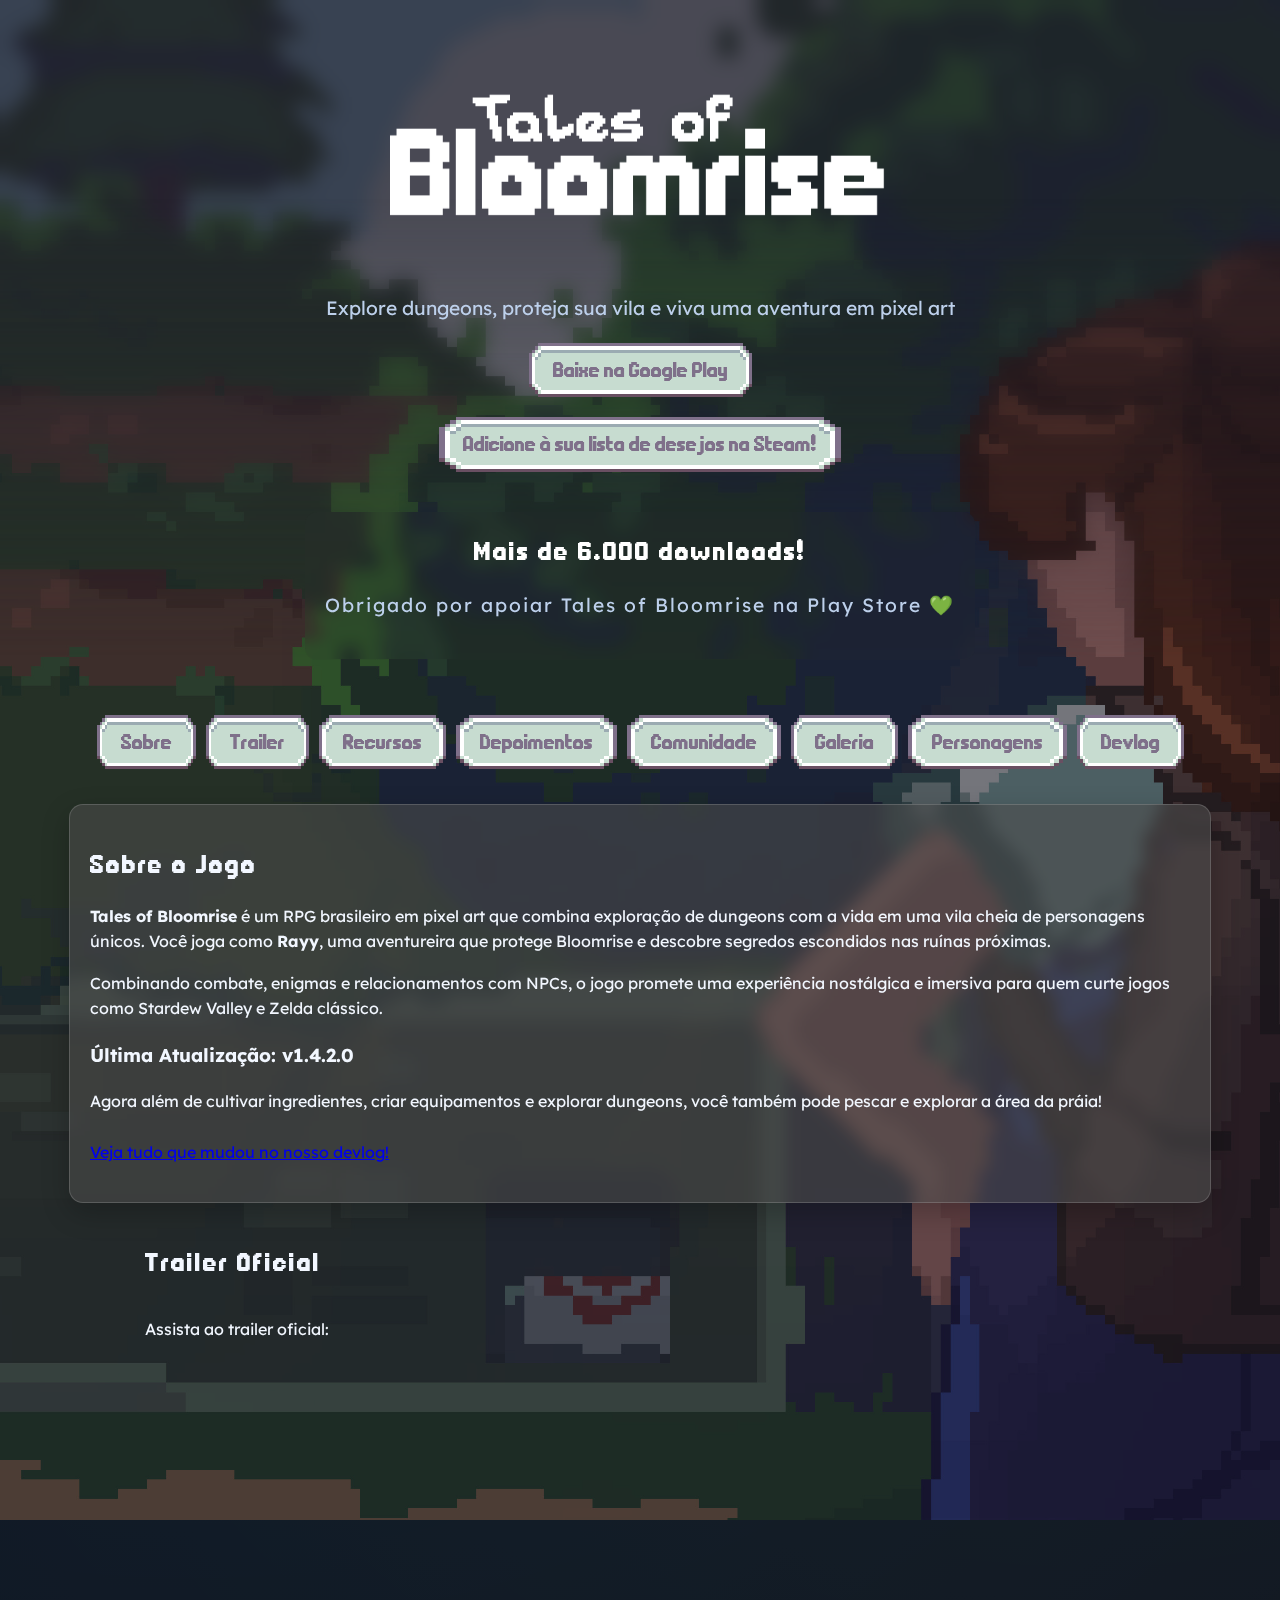
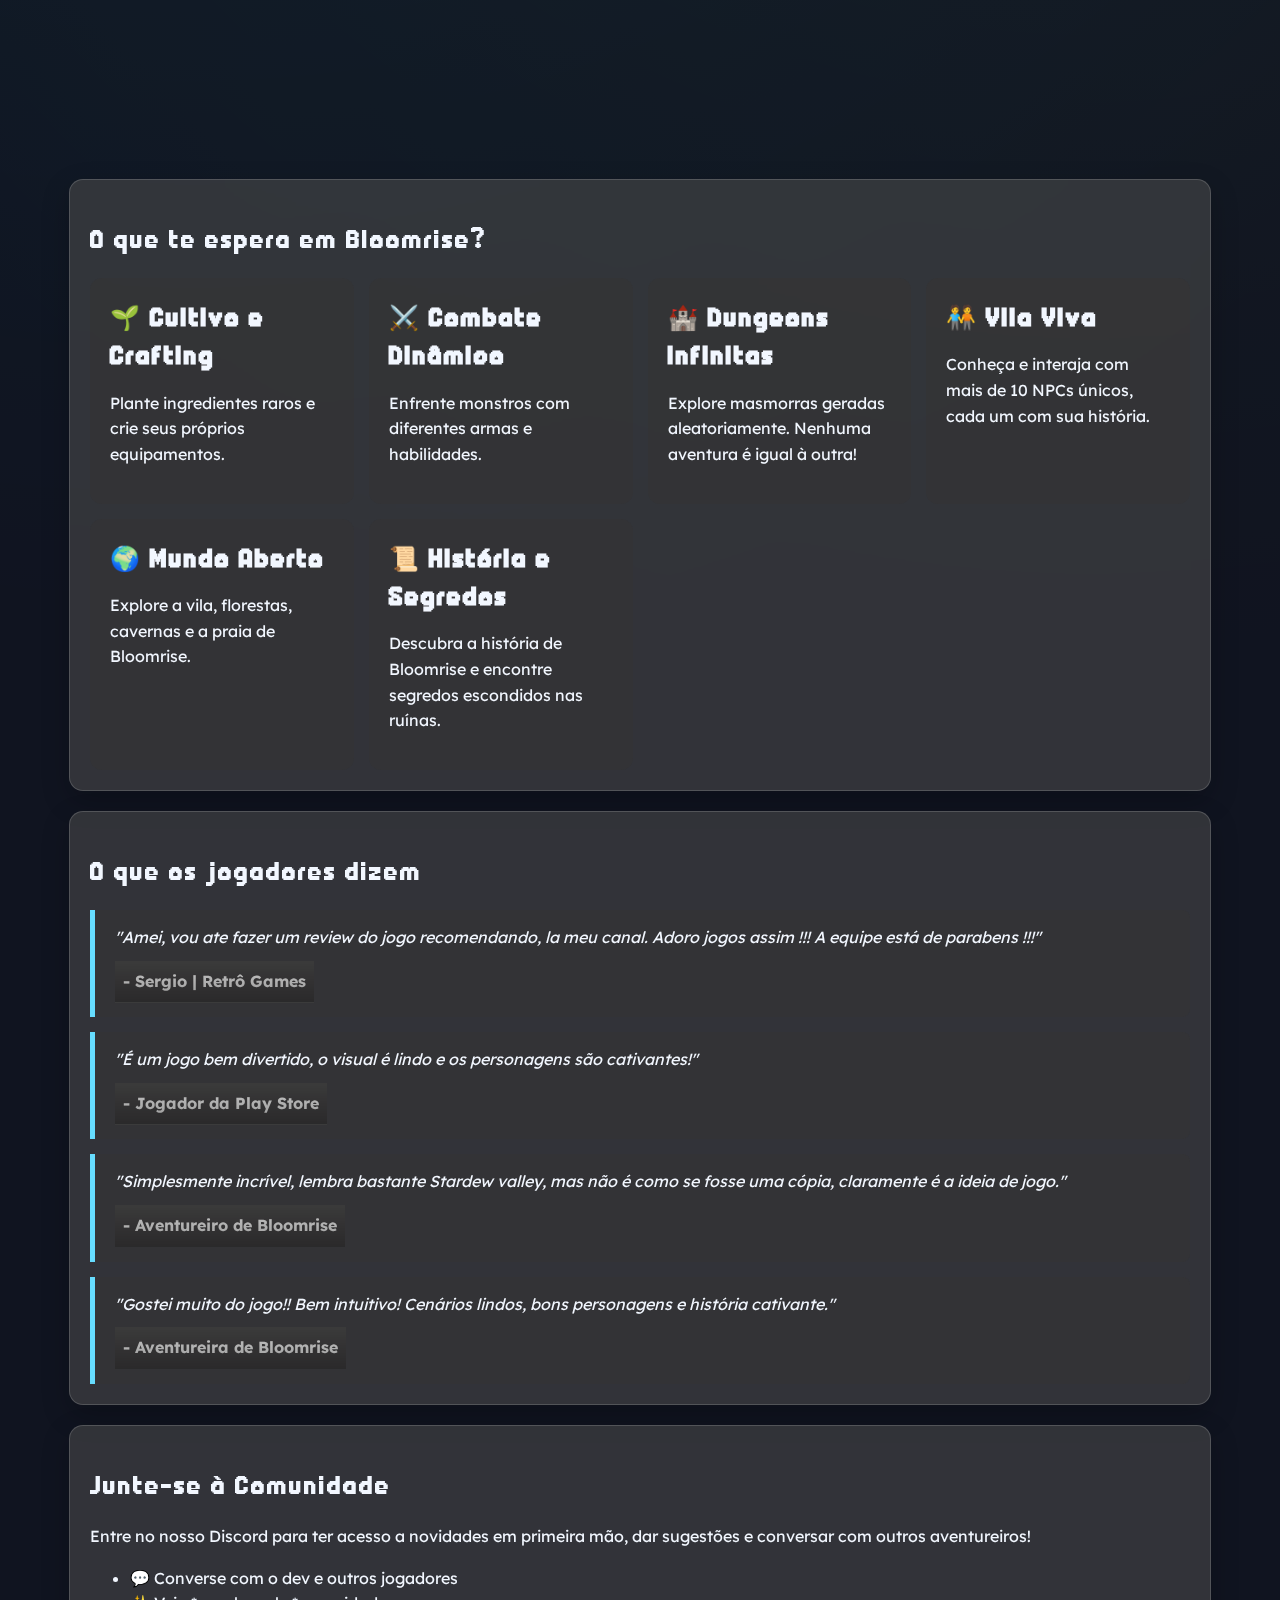
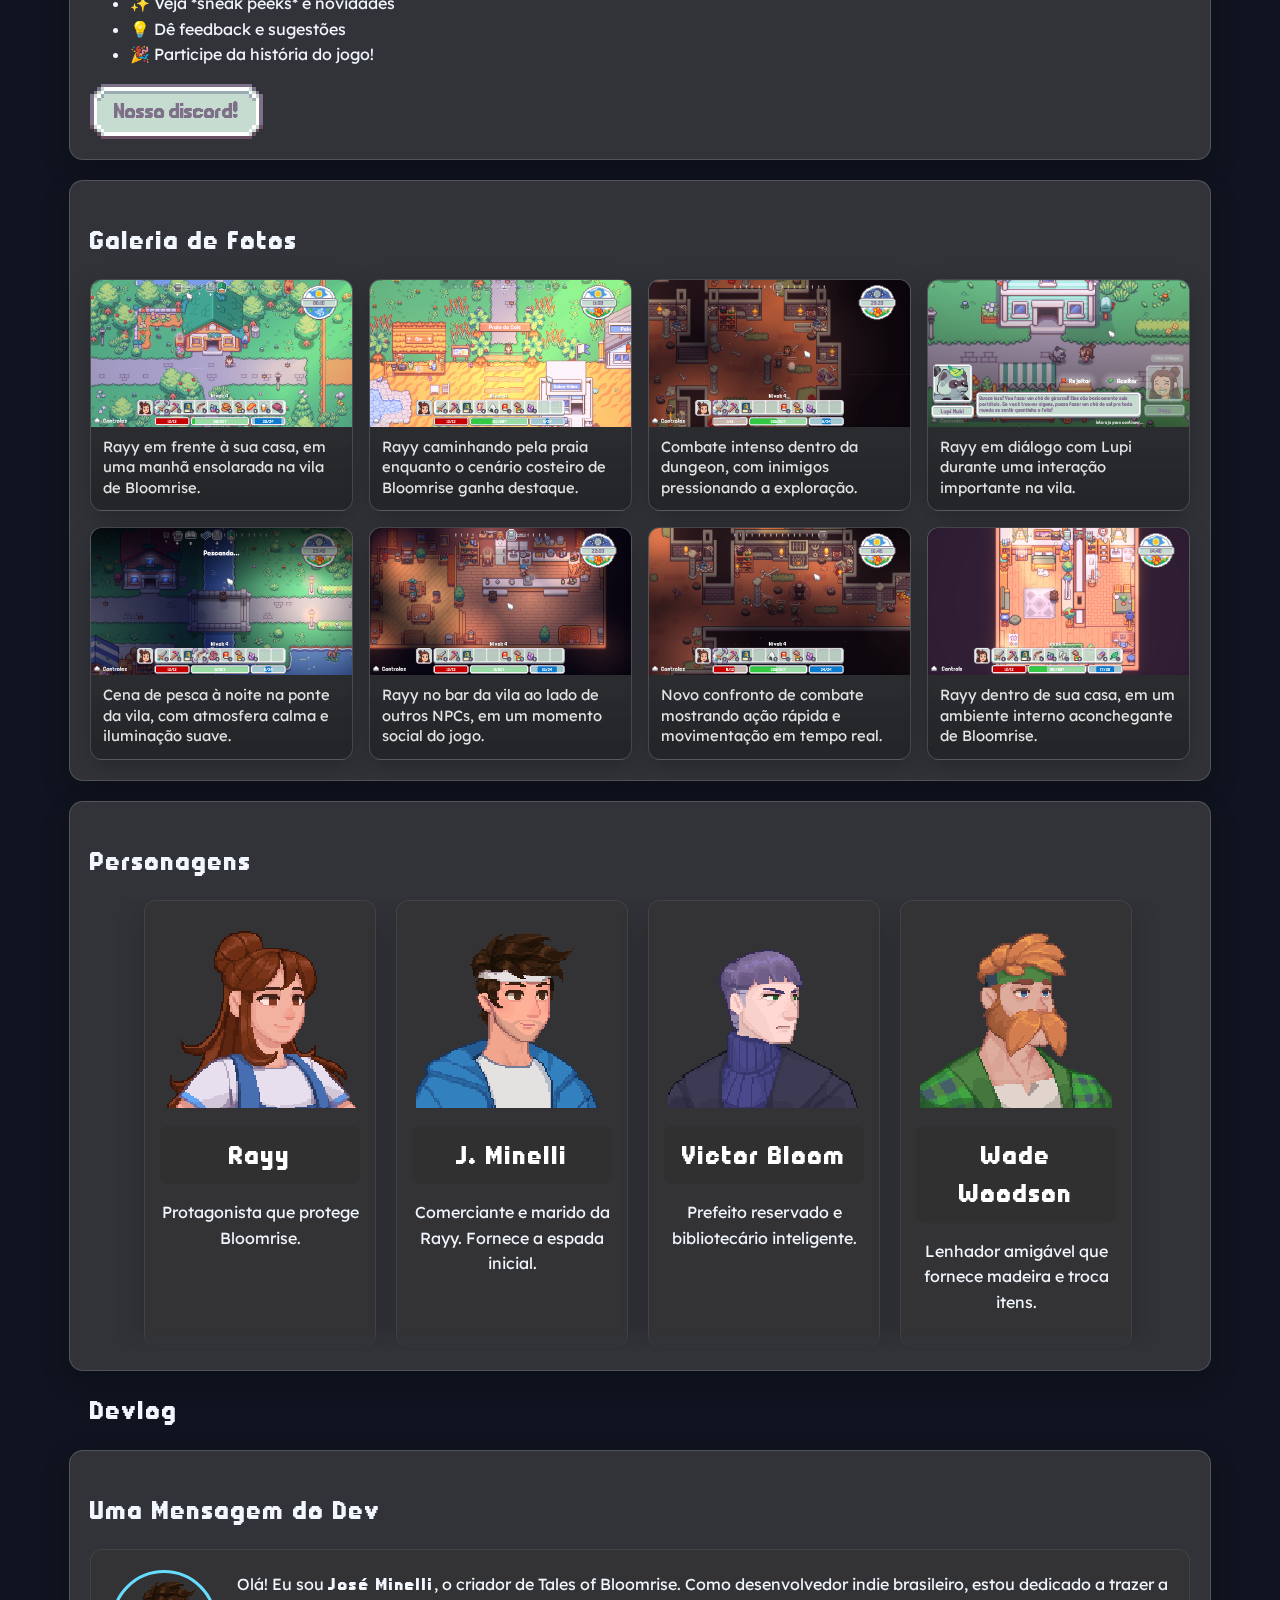
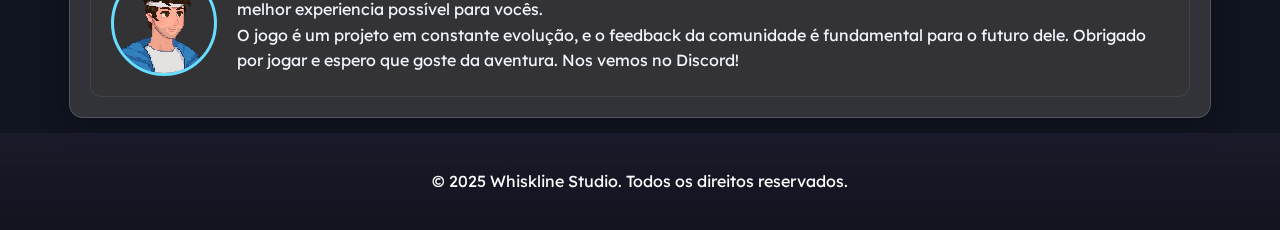
<file: index.html>
<!DOCTYPE html>
<html lang="pt-br">
  <head>
    <meta charset="UTF-8" />
    <meta name="viewport" content="width=device-width, initial-scale=1.0" />
    <title>Tales of Bloomrise</title>

    <link rel="preconnect" href="https://fonts.googleapis.com" />
    <link rel="preconnect" href="https://fonts.gstatic.com" crossorigin />
    <link
      href="https://fonts.googleapis.com/css2?family=Lexend&family=Montserrat:wght@400;700&display=swap"
      rel="stylesheet"
    />

    <link rel="stylesheet" href="style.css" />
    <link rel="shortcut icon" href="/favicon.ico" type="image/x-icon" />
    <meta
      name="description"
      content="Explore dungeons e proteja sua vila em Tales of Bloomrise, um RPG brasileiro em pixel art. Faça o download na Google Play e junte-se à nossa comunidade no Discord!"
    />
    <meta property="og:title" content="Tales of Bloomrise" />
    <meta
      property="og:description"
      content="Explore dungeons e proteja sua vila em Tales of Bloomrise, um RPG brasileiro em pixel art. Jogue agora!"
    />
    <meta
      property="og:image"
      content="https://talesofbloomrise.com//img/socialPreview.jpg"
    />
    <meta property="og:url" content="https://talesofbloomrise.com/" />
    <meta property="og:type" content="website" />
    <meta
      name="keywords"
      content="RPG pixel art, jogo indie, Tales of Bloomrise, jogo brasileiro, dungeon, aventura, Stardew Valley, Zelda"
    />
    <meta name="twitter:card" content="summary_large_image" />
    <link rel="canonical" href="https://talesofbloomrise.com/" />
    <script type="application/ld+json">
      {
        "@context": "https://schema.org",
        "@type": "VideoGame",
        "name": "Tales of Bloomrise",
        "inLanguage": "pt-BR",
        "operatingSystem": "Android",
        "applicationCategory": "GameApplication",
        "genre": "RPG",
        "playMode": "SinglePlayer",
        "gamePlatform": "Android",
        "url": "https://play.google.com/store/apps/details?id=com.minelli.talesofbloomrise",
        "description": "Tales of Bloomrise é um RPG brasileiro em pixel art que combina exploração de dungeons com a vida em uma vila cheia de personagens únicos. Proteja Bloomrise e descubra segredos escondidos nas ruínas próximas.",
        "author": {
          "@type": "Person",
          "name": "José Minelli"
        },
        "publisher": {
          "@type": "Organization",
          "name": "Whiskline Studio"
        },
        "offers": {
          "@type": "Offer",
          "price": "0",
          "priceCurrency": "BRL",
          "url": "https://play.google.com/store/apps/details?id=com.minelli.talesofbloomrise"
        },
        "aggregateRating": {
          "@type": "AggregateRating",
          "ratingValue": "4.4",
          "ratingCount": "38"
        },
        "interactionStatistic": {
          "@type": "InteractionCounter",
          "interactionType": { "@type": "DownloadAction" },
          "userInteractionCount": 3000
        },
        "softwareVersion": "1.4.0.0",
        "datePublished": "2025-07-23",
        "dateModified": "2025-10-21",
        "image": "https://talesofbloomrise.com/img/socialPreview.jpg",
        "screenshot": [
          "https://github.com/joseminelli/SiteBloomrise/blob/main/img/galeria/screenshot1.jpg?raw=true",
          "https://github.com/joseminelli/SiteBloomrise/blob/main/img/galeria/screenshot2.jpg?raw=true",
          "https://github.com/joseminelli/SiteBloomrise/blob/main/img/galeria/screenshot3.jpg?raw=true",
          "https://github.com/joseminelli/SiteBloomrise/blob/main/img/galeria/screenshot4.jpg?raw=true"
        ],
        "sameAs": [
          "https://play.google.com/store/apps/details?id=com.minelli.talesofbloomrise",
          "https://www.youtube.com/watch?v=ScTLjYgbVE0",
          "https://discord.gg/4QSxuG7RK7"
        ],
        "keywords": "RPG, pixel art, aventura, dungeon, vila, exploração, jogo indie, jogo brasileiro",
        "gameTip": "Explore dungeons, interaja com NPCs e gerencie recursos para progredir no jogo.",
        "hasPart": [
          {
            "@type": "CreativeWork",
            "name": "Devlog",
            "url": "https://talesofbloomrise.com/#devlog",
            "description": "Atualizações cronológicas sobre jogabilidade, recursos e melhorias."
          },
          {
            "@type": "CreativeWork",
            "name": "Galeria",
            "url": "https://talesofbloomrise.com/#galeria",
            "description": "Capturas de tela mostrando gráficos e ambientes do jogo."
          },
          {
            "@type": "CreativeWork",
            "name": "Personagens",
            "url": "https://talesofbloomrise.com/#personagens",
            "description": "Descrição dos personagens principais, NPCs e suas funções."
          }
        ]
      }
    </script>
    <script type="application/ld+json">
      {
        "@context": "https://schema.org",
        "@type": "VideoObject",
        "name": "Trailer Oficial - Tales of Bloomrise",
        "description": "Trailer oficial mostrando gameplay, exploração de dungeons e gráficos do jogo Tales of Bloomrise.",
        "thumbnailUrl": "https://img.youtube.com/vi/ScTLjYgbVE0/hqdefault.jpg",
        "uploadDate": "2025-07-23T00:00:00-03:00",
        "contentUrl": "https://www.youtube.com/watch?v=ScTLjYgbVE0"
      }
    </script>
  </head>
  <body>
    <div class="parallax-bg"></div>

    <div class="content">
      <header itemscope itemtype="https://schema.org/VideoGame">
        <div class="blur-layer"></div>
        <img
          src="img/bloomriseSimples.png"
          alt="Tales of Bloomrise Logo"
          class="logo"
          itemprop="image"
        />
        <p>
          Explore dungeons, proteja sua vila e viva uma aventura em pixel art
        </p>
        <div
          itemprop="offers"
          itemscope
          itemtype="https://schema.org/Offer"
          class="centered-button collum"
        >
          <a
            href="https://play.google.com/store/apps/details?id=com.minelli.talesofbloomrise"
            target="_blank"
            class="hud-button-big"
            itemprop="url"
            rel="noopener noreferrer"
            title="Baixe Tales of Bloomrise na Google Play"
          >
            <span> Baixe na Google Play</span>
          </a>
           <a
            href="https://store.steampowered.com/app/4383630/Tales_of_Bloomrise/"
            target="_blank"
            class="hud-button-big"
            itemprop="url"
            rel="noopener noreferrer"
            title="Adicione Tales of Bloomrise à sua lista de desejos na Steam"
          >
            <span> Adicione à sua lista de desejos na Steam!</span>
          </a>
          <meta itemprop="price" content="0" />
          <meta itemprop="priceCurrency" content="BRL" />
          <div class="metric bigApple">
            <span itemprop="interactionCount" content="3000"
              >Mais de 6.000 downloads!</span
            >
            <p>Obrigado por apoiar Tales of Bloomrise na Play Store 💚</p>
          </div>
        </div>
      </header>
      <div id="nav-bur-mobile" class="nav-blur-layer"></div>
      <button
        id="menu-toggle"
        class="menu-button"
        aria-expanded="false"
        aria-label="Abrir menu"
      >
        <img src="img/hud/btn_menu.png" id="menu-toggle-img" alt="" />
      </button>
      <nav class="side-nav">
        <a href="#sobre">Sobre</a>
        <a href="#trailer">Trailer</a>
        <a href="#recursos">Recursos</a>
        <a href="#depoimentos">Depoimentos</a>
        <a href="#comunidade">Comunidade</a>
        <a href="#galeria">Galeria</a>
        <a href="#personagens">Personagens</a>
        <a href="#devlog">Devlog</a>
      </nav>
      <div id="overlay"></div>

      <nav id="main-nav">
        <div id="nav-bur" class="nav-blur-layer"></div>
        <a class="hud-button-small" href="#sobre">Sobre</a>
        <a class="hud-button-small" href="#trailer">Trailer</a>
        <a class="hud-button-small" href="#recursos">Recursos</a>
        <a class="hud-button-small" href="#depoimentos">Depoimentos</a>
        <a class="hud-button-small" href="#comunidade">Comunidade</a>
        <a class="hud-button-small" href="#galeria">Galeria</a>
        <a class="hud-button-small" href="#personagens">Personagens</a>
        <a class="hud-button-small" href="#devlog">Devlog</a>
      </nav>

      <section
        itemprop="hasPart"
        itemscope
        itemtype="https://schema.org/CreativeWork"
        id="sobre"
        class="section"
      >
        <h2 itemprop="name">Sobre o Jogo</h2>
        <p itemprop="description">
          <strong>Tales of Bloomrise</strong> é um RPG brasileiro em pixel art
          que combina exploração de dungeons com a vida em uma vila cheia de
          personagens únicos. Você joga como <strong>Rayy</strong>, uma
          aventureira que protege Bloomrise e descobre segredos escondidos nas
          ruínas próximas.
        </p>
        <p>
          Combinando combate, enigmas e relacionamentos com NPCs, o jogo promete
          uma experiência nostálgica e imersiva para quem curte jogos como
          Stardew Valley e Zelda clássico.
        </p>

        <div class="devlog-teaser">
          <h3>Última Atualização: v1.4.2.0</h3>
          <p>
            Agora além de cultivar ingredientes, criar equipamentos e explorar
            dungeons, você também pode pescar e explorar a área da práia! 
            <br>
            <br>
            <a href="#devlog">Veja tudo que mudou no nosso devlog!</a>
          </p>
        </div>
      </section>

      <section id="trailer" class="section trailer">
        <div>
          <h2>Trailer Oficial</h2>
          <p>Assista ao trailer oficial:</p>
        </div>
        <iframe
          width="1000"
          height="695"
          src="https://www.youtube.com/embed/ScTLjYgbVE0"
          title="Tales Of Bloomrise Trailer"
          frameborder="0"
          allow="accelerometer; autoplay; clipboard-write; encrypted-media; gyroscope; picture-in-picture; web-share"
          referrerpolicy="strict-origin-when-cross-origin"
          allowfullscreen
        ></iframe>
      </section>

      <section id="recursos" class="section">
        <h2>O que te espera em Bloomrise?</h2>
        <div class="features-grid">
          <div class="feature-item">
            <h3>🌱 Cultivo e Crafting</h3>
            <p>Plante ingredientes raros e crie seus próprios equipamentos.</p>
          </div>
          <div class="feature-item">
            <h3>⚔️ Combate Dinâmico</h3>
            <p>Enfrente monstros com diferentes armas e habilidades.</p>
          </div>
          <div class="feature-item">
            <h3>🏰 Dungeons Infinitas</h3>
            <p>
              Explore masmorras geradas aleatoriamente. Nenhuma aventura é igual
              à outra!
            </p>
          </div>
          <div class="feature-item">
            <h3>🧑‍🤝‍🧑 Vila Viva</h3>
            <p>
              Conheça e interaja com mais de 10 NPCs únicos, cada um com sua
              história.
            </p>
          </div>
          <div class="feature-item">
            <h3> 🌍 Mundo Aberto</h3>
            <p>
              Explore a vila, florestas, cavernas e a praia de
              Bloomrise.
            </p>
          </div>
          <div class="feature-item">
            <h3>📜 História e Segredos</h3>
            <p>
              Descubra a história de Bloomrise e encontre segredos escondidos
              nas ruínas.
            </p>
          </div>
        </div>
      </section>

      <section id="depoimentos" class="section">
        <h2>O que os jogadores dizem</h2>
        <div class="testimonials-container">
          <blockquote>
            <p>
              "Amei, vou ate fazer um review do jogo recomendando, la meu canal. Adoro jogos assim !!! A equipe está de parabens !!!"
            </p>
            <footer>- Sergio | Retrô Games</footer>
          </blockquote>
          <blockquote>
            <p>
              "É um jogo bem divertido, o visual é lindo e os personagens são cativantes!"
            </p>
            <footer>- Jogador da Play Store</footer>
          </blockquote>
          <blockquote>
            <p>
              "Simplesmente incrível, lembra bastante Stardew valley, mas não é como se fosse uma cópia, claramente é a ideia de jogo."
            </p>
            <footer>- Aventureiro de Bloomrise</footer>
          </blockquote>
          <blockquote>
            <p>
              "Gostei muito do jogo!! Bem intuitivo! Cenários lindos, bons personagens e história cativante."
            </p>
            <footer>- Aventureira de Bloomrise</footer>
          </blockquote>
        </div>
      </section>

      <section id="comunidade" class="section">
        <h2>Junte-se à Comunidade</h2>
        <p>
          Entre no nosso Discord para ter acesso a novidades em primeira mão,
          dar sugestões e conversar com outros aventureiros!
        </p>
        <ul>
          <li>💬 Converse com o dev e outros jogadores</li>
          <li>✨ Veja *sneak peeks* e novidades</li>
          <li>💡 Dê feedback e sugestões</li>
          <li>🎉 Participe da história do jogo!</li>
        </ul>
        <a
          href="https://discord.gg/4QSxuG7RK7"
          target="_blank"
          class="hud-button-mid"
          rel="noopener noreferrer"
          title="Entre no Discord oficial de Tales of Bloomrise"
        >
          <span>Nosso discord!</span>
        </a>
      </section>

      <section id="galeria" class="section">
        <h2>Galeria de Fotos</h2>
        <div class="gallery">
          </div>
      </section>

      <section
        id="personagens"
        class="section"
        itemprop="hasPart"
        itemscope
        itemtype="https://schema.org/CreativeWork"
      >
        <h2>Personagens</h2>
        <div class="characters" aria-live="polite">
          </div>
      </section>

      <section id="devlog" class="section">
        <h2>Devlog</h2>
        <div id="devlog-container"></div>
      </section>

      <section id="sobre-dev" class="section">
        <h2>Uma Mensagem do Dev</h2>
        <div class="dev-profile">
          <img src="img/personagens/minelli.png" alt="Avatar do desenvolvedor" />
          <div>
            <p>
              Olá! Eu sou <strong class="bigApple">José Minelli</strong>, o criador de Tales of
              Bloomrise. Como desenvolvedor indie brasileiro, estou dedicado a trazer a melhor experiencia possível para vocês.

            </p>
            <p>
              O jogo é um projeto em constante evolução, e o feedback da
              comunidade é fundamental para o futuro dele. Obrigado por jogar e
              espero que goste da aventura. Nos vemos no Discord!
            </p>
          </div>
        </div>
      </section>

      <footer>
        <p>© 2025 Whiskline Studio. Todos os direitos reservados.</p>
      </footer>
    </div>
    <script
      data-name="BMC-Widget"
      data-cfasync="false"
      src="https://cdnjs.buymeacoffee.com/1.0.0/widget.prod.min.js"
      data-id="minelli"
      data-description="Support me on Buy me a coffee!"
      data-message=""
      data-color="#BD5FFF"
      data-position="Right"
      data-x_margin="18"
      data-y_margin="18"
    ></script>
    <div
      id="image-modal"
      class="image-modal"
      tabindex="0"
      aria-hidden="true"
      role="dialog"
      aria-label="Preview da imagem da galeria"
    >
      <button
        id="modal-close"
        class="modal-close"
        role="button"
        aria-label="Fechar modal"
      >
        <img src="img/hud/btn_close.png" alt="Anterior" class="arrow-icon" />
      </button>

      <button id="modal-prev" class="modal-nav" aria-label="Imagem anterior">
        <img
          src="img/hud/btn_arrow_left.png"
          alt="Anterior"
          class="arrow-icon"
        />
      </button>

      <img class="modal-content" id="modal-img" alt="Preview da imagem" />

      <button id="modal-next" class="modal-nav" aria-label="Próxima imagem">
        <img
          src="img/hud/btn_arrow_right.png"
          alt="Próxima"
          class="arrow-icon"
        />
      </button>
    </div>
  </body>
  <script src="script.js"></script>
</html>
</file>
<file: style.css>
/* ==================== Fonts & Base ==================== */
@font-face {
    font-family: "Big Apple";
    src: url("./Big Apple 3PM.ttf") format("truetype");
    font-weight: normal;
    font-style: normal;
}

:root {
    --bg-overlay: rgba(15, 18, 28, 0.58);
    --surface: rgba(77, 76, 76, 0.56);
    --surface-strong: rgba(53, 52, 52, 0.62);
    --surface-soft: rgba(255, 255, 255, 0.04);
    --line: rgba(255, 255, 255, 0.16);
    --line-strong: rgba(109, 223, 255, 0.6);
    --text: #f2f7ff;
    --text-muted: #bdd0eb;
    --brand: #6df;
    --brand-strong: #00cfff;
    --radius: 14px;
    --shadow-soft: 0 10px 28px rgba(0, 0, 0, 0.22);
    --shadow-focus: 0 0 0 3px rgba(0, 207, 255, 0.3);
}

html {
    scroll-behavior: smooth;
}

body {
    margin: 0;
    font-family: "Lexend", "Montserrat", sans-serif;
    color: var(--text);
    line-height: 1.6;
    position: relative;
    overflow-x: hidden;
    background:
        radial-gradient(circle at 15% 10%, rgba(0, 207, 255, 0.16), transparent 38%),
        radial-gradient(circle at 85% 15%, rgba(184, 255, 116, 0.1), transparent 36%),
        #111827;
}

body.no-scroll {
    overflow: hidden;
}

.language-gate {
    position: fixed;
    inset: 0;
    z-index: 12000;
    display: none;
    align-items: center;
    justify-content: center;
    background: rgba(5, 10, 20, 0.84);
    backdrop-filter: blur(8px);
}

.language-gate.show {
    display: flex;
}

.language-gate-panel {
    width: min(92vw, 520px);
    background: rgba(22, 28, 44, 0.94);
    border: 1px solid var(--line-strong);
    border-radius: 16px;
    box-shadow: 0 22px 48px rgba(0, 0, 0, 0.45);
    padding: 24px;
    text-align: center;
}

.language-gate-panel h2 {
    margin: 0 0 10px;
}

.language-gate-panel p {
    margin: 0 0 20px;
    color: var(--text-muted);
}

.language-gate-actions {
    display: grid;
    grid-template-columns: repeat(2, minmax(120px, 1fr));
    gap: 12px;
}

.lang-option {
    border: 1px solid var(--line);
    border-radius: 10px;
    padding: 10px 12px;
    background: rgba(255, 255, 255, 0.06);
    color: #fff;
    font-family: "Lexend", "Montserrat", sans-serif;
    font-weight: 700;
    cursor: pointer;
    transition: transform 0.2s ease, border-color 0.2s ease, background 0.2s ease;
}

.lang-option:hover,
.lang-option:focus-visible {
    transform: translateY(-1px);
    border-color: var(--line-strong);
    background: rgba(109, 223, 255, 0.14);
    outline: none;
}

.skip-link {
    position: fixed;
    left: 12px;
    top: -100px;
    z-index: 12000;
    background: #0e1726;
    color: #fff;
    padding: 10px 14px;
    border-radius: 8px;
    border: 1px solid var(--line-strong);
    text-decoration: none;
    transition: top 0.2s ease;
}

.skip-link:focus-visible {
    top: 12px;
}

#button-download-group{
    margin-top: 20px;
    display: flex;
    gap: 20px;
}

/* ==================== Trailer ==================== */

#trailer {
    width: 100%;
    flex-direction: column;
    display: flex;
    justify-content: center;
    align-items: center;
}

#trailer div {
    width: 90%;
    text-align: left;
    display: flex;
    flex-direction: column;
    align-items: flex-start;
    justify-content: center;
    align-content: center;
}

.trailer iframe {
    width: 85%;
    height: 400px;
    border: none;
    border-radius: 12px;
}

/* ==================== Parallax ==================== */
.parallax-bg {
    position: fixed;
    top: 0;
    left: 0;
    width: 100%;
    height: 200%;
    background: url("img/bg2.jpg") center top no-repeat;
    background-size: cover;
    pointer-events: none;
}
/* ==================== Header ==================== */
header {
    position: relative;
    padding: 100px 20px 120px;
    text-align: center;
    margin-bottom: 40px;
    overflow: hidden;
}

.blur-layer {
    position: absolute;
    inset: 0;
    background: rgba(29, 29, 45, 0.5);
    backdrop-filter: blur(10px);
    -webkit-backdrop-filter: blur(10px);
    mask-image: linear-gradient(to bottom, black 30%, transparent 100%);
    -webkit-mask-image: linear-gradient(to bottom, black 30%, transparent 100%);
    z-index: 0;
}

header>*:not(.blur-layer) {
    position: relative;
    z-index: 1;
}

/* ==================== Rodapé ==================== */
.footer-language {
    margin-top: 0;
    display: flex;
    align-items: center;
    justify-content: center;
    gap: 8px;
    flex-wrap: wrap;
}

.footer-language-label {
    font-size: 0.8rem;
    text-transform: uppercase;
    letter-spacing: 0.08em;
    color: var(--text-muted);
}

.language-dropdown {
    position: relative;
}

.language-dropdown-button {
    display: inline-flex;
    align-items: center;
    gap: 12px;
    border: 1px solid var(--line);
    background: rgba(13, 19, 31, 0.72);
    color: var(--text);
    border-radius: 999px;
    padding: 8px 14px 8px 16px;
    font-size: 0.92rem;
    line-height: 1.2;
    font-family: "Lexend", "Montserrat", sans-serif;
    cursor: pointer;
    transition: border-color 0.2s ease, background-color 0.2s ease, transform 0.2s ease, box-shadow 0.2s ease;
}

.language-dropdown-button:hover {
    border-color: var(--line-strong);
    background-color: rgba(109, 223, 255, 0.15);
    transform: translateY(-1px);
}

.language-dropdown-button:focus-visible {
    outline: none;
    box-shadow: var(--shadow-focus);
}

.language-dropdown-arrow {
    width: 8px;
    height: 8px;
    border-right: 2px solid currentColor;
    border-bottom: 2px solid currentColor;
    transform: translateY(-2px) rotate(45deg);
    transition: transform 0.2s ease;
}

.language-dropdown.open .language-dropdown-arrow {
    transform: translateY(2px) rotate(225deg);
}

.language-dropdown-menu {
    position: absolute;
    right: 0;
    bottom: calc(100% + 10px);
    min-width: 220px;
    padding: 8px;
    border-radius: 16px;
    border: 1px solid var(--line-strong);
    background: rgba(9, 16, 28, 0.96);
    box-shadow: 0 16px 40px rgba(0, 0, 0, 0.35);
    backdrop-filter: blur(10px);
    display: grid;
    gap: 8px;
    z-index: 1000;
}

.language-dropdown-option {
    width: 100%;
    border: 1px solid transparent;
    border-radius: 12px;
    background: rgba(255, 255, 255, 0.05);
    color: var(--text);
    text-align: left;
    padding: 10px 12px;
    font-family: "Lexend", "Montserrat", sans-serif;
    cursor: pointer;
    transition: transform 0.18s ease, background-color 0.18s ease, border-color 0.18s ease;
}

.language-dropdown-option:hover,
.language-dropdown-option:focus-visible {
    outline: none;
    transform: translateY(-1px);
    border-color: var(--line-strong);
    background: rgba(109, 223, 255, 0.16);
}

.language-dropdown-option.active {
    background: linear-gradient(180deg, rgba(109, 223, 255, 0.22), rgba(109, 223, 255, 0.1));
    border-color: rgba(109, 223, 255, 0.5);
}

.language-dropdown[hidden],
.language-dropdown-menu[hidden] {
    display: none !important;
}

.logo {
    display: block;
    margin: 0 auto;
    width: 500px;
    max-width: 90%;
    height: auto;
    padding: 2em 0;
}

header h1 {
    font-family: "Big Apple", sans-serif;
    font-size: 3em;
    margin: 0;
}

header p {
    font-size: 1.2em;
    color: var(--text-muted);
}

.hero-highlights {
    margin: 16px auto 0;
    padding: 0;
    list-style: none;
    display: flex;
    gap: 12px;
    justify-content: center;
    flex-wrap: wrap;
    max-width: 820px;
}

.hero-highlights li {
    background: var(--surface-soft);
    border: 1px solid var(--line);
    border-radius: 999px;
    padding: 6px 12px;
    font-size: 0.92rem;
    color: rgba(255, 255, 255, 0.94);
}

/* ==================== Navegação (Desktop) ==================== */
nav {
    position: sticky;
    top: 0;
    display: flex;
    justify-content: center;
    z-index: 10;
    padding: 15px 0;
    background: transparent;
    transition: background 0.3s ease;
}

.nav-blur-layer {
    position: absolute;
    inset: 0;
    background: rgba(29, 29, 45, 0.5);
    backdrop-filter: blur(10px);
    opacity: 0;
    -webkit-backdrop-filter: blur(10px);
    mask-image: linear-gradient(to bottom, black 20%, transparent 100%);
    -webkit-mask-image: linear-gradient(to bottom, black 20%, transparent 100%);
    z-index: 0;
    transition: all 0.2s ease;
}

.nav-blur-layer.fixed-nav {
    opacity: 1;
}

nav a {
    margin: 0 5px;
    text-decoration: none;
    font-size: 1.1em;
    padding: 8px 12px;
    border-radius: 6px;
    transition: background-color 0.3s, color 0.3s;
    z-index: 2;
}

nav a:hover,
nav a:focus {
    outline: none;
}

#main-nav a.active,
.side-nav a.active {
    color: #dff9ff;
    transform: translateY(-1px);
    filter: drop-shadow(0 0 10px rgba(109, 223, 255, 0.4));
}

/* ==================== Botão e Menu Mobile ==================== */
#nav-bur-mobile,
.menu-button,
.side-nav,
#overlay {
    display: none;
}

@media (max-width: 550px) {
    .character-card {
        width: 300px !important;
    }
}

@media (max-width: 768px) {
    .trailer iframe {
        width: 100%;
        height: 200px;
        border: none;
        border-radius: 12px;
    }

    #trailer {
        width: 90%;
    }

    .modal-nav {
        top: 75% !important;
        transform: translateY(-75%) !important;
    }

    p {
        font-size: 1.2em;
    }

    #sobre {
        margin-inline: 20px;
    }

    #nav-bur-mobile {
        display: block;
        position: fixed;
        top: 0;
        opacity: 1 !important;
        left: 0;
        width: 100%;
        height: 15%;
        background: rgba(29, 29, 45, 0.5);
        backdrop-filter: blur(10px);
        z-index: 100;
    }

    .menu-button {
        display: block;
        position: fixed;
        top: 20px;
        left: 20px;
        z-index: 100;
        background-color: transparent;
        border: none;
        user-select: none;
        border-radius: 6px;
        cursor: pointer;
    }

    #menu-toggle-img {
        transition: transform 0.2s ease, opacity 0.2s ease;
        transform: scale(1);
        opacity: 1;
        transform-origin: center;
    }

    .shrinking {
        transform: scale(0) !important;
        opacity: 0 !important;
    }

    .growing {
        transform: scale(1) !important;
        opacity: 1 !important;
    }

    .side-nav {
        display: flex;
        flex-direction: column;
        position: fixed;
        top: 0;
        left: 0;
        width: 260px;
        height: 100%;
        background: linear-gradient(135deg,
                rgba(131, 131, 131, 0.642) 00%,
                transparent 90%);
        backdrop-filter: blur(10px);
        padding-left: 20px;
        gap: 15px;
        z-index: 90;
        box-shadow: 2px 0 10px rgba(0, 0, 0, 0);
        transform: translateX(-100%);
        opacity: 0;
        transition: transform 0.4s cubic-bezier(0.32, 1, 0.36, 1.2),
            opacity 0.3s ease, box-shadow 0.4s ease;
    }

    .side-nav.open {
        transform: translateX(-7%);
        opacity: 1;
        box-shadow: 4px 0 12px rgba(0, 0, 0, 0.3);
    }

    .side-nav a {
        margin-left: 20px;
        background-color: rgba(131, 131, 131, 0.23);
        padding: 10px 15px;
        margin-right: 20px;
        text-align: center;
        width: 70%;
        color: rgb(255, 255, 255);
        font-family: "Big Apple", sans-serif !important;
        letter-spacing: 2px;
        font-weight: normal !important;
        text-decoration: none;
        transform: scale(1);
        font-size: 1.3em;
        transition: all 0.2s;
    }

    .side-nav a:hover {
        outline: none;
        background-color: rgba(131, 131, 131, 0.63);
        transform: scale(1.05);
    }

    .side-nav a:hover {
        color: #fff;
    }

    #overlay {
        display: block;
        position: fixed;
        inset: 0;
        background: rgba(0, 0, 0, 0.5);
        z-index: 80;
        opacity: 0;
        pointer-events: none;
        transition: opacity 0.3s ease;
    }

    #overlay.active {
        opacity: 1;
        pointer-events: auto;
    }

    nav {
        display: none;
    }
}

.hud-button-small,
.hud-button-mid,
.hud-button-big {
    transition: transform 0.2s ease, filter 0.2s ease, color 0.2s ease;
}

/* Efeito de hover para os botões de pixel art */
.hud-button-small:hover,
.hud-button-mid:hover,
.hud-button-big:hover {
    transform: translateY(-2px);
    filter: brightness(0.9);
}

/* Efeito de hover para os links da navegação principal (desktop) */
#main-nav a {
    transition: transform 0.2s ease, color 0.2s ease;
}

#main-nav a:hover,
#main-nav a:focus {
    transform: translateY(-2px);
    outline: none;
}

/* ==================== Conteúdo Principal ==================== */
.content {
    position: relative;
    z-index: 1;
    background-color: var(--bg-overlay);
}

.section {
    max-width: 1100px;
    margin: 20px auto;
    padding: 0 clamp(16px, 2vw, 26px);
}

.button {
    display: inline-block;
    background: #6df;
    color: #000;
    padding: 12px 24px;
    border-radius: 8px;
    text-decoration: none;
    font-weight: bold;
}

/* ==================== Galeria ==================== */
.gallery {
    display: grid;
    grid-template-columns: repeat(auto-fit, minmax(220px, 1fr));
    gap: 16px;
}

.gallery-intro {
    margin-top: -4px;
    margin-bottom: 16px;
    opacity: 0.9;
}

.gallery-item {
    margin: 0;
    border-radius: 12px;
    overflow: hidden;
    border: 1px solid rgba(255, 255, 255, 0.16);
    background: linear-gradient(180deg, rgba(255, 255, 255, 0.03) 0%, rgba(0, 0, 0, 0.28) 100%);
    box-shadow: 0 8px 24px rgba(0, 0, 0, 0.22);
    transition: transform 0.25s ease, box-shadow 0.25s ease, border-color 0.25s ease;
}

.gallery img {
    width: 100%;
    aspect-ratio: 16 / 9;
    object-fit: cover;
    display: block;
    cursor: pointer;
    transition: transform 0.35s ease;
}

.gallery-item figcaption {
    font-size: 0.92rem;
    line-height: 1.4;
    color: rgba(245, 245, 245, 0.92);
    padding: 10px 12px 12px;
}

.gallery-item:hover {
    transform: translateY(-4px);
    border-color: rgba(109, 223, 255, 0.65);
    box-shadow: 0 12px 26px rgba(109, 223, 255, 0.22), 0 10px 24px rgba(0, 0, 0, 0.28);
}

.gallery-item:hover img {
    transform: scale(1.04);
}

.gallery-item:focus-within {
    outline: 2px solid rgba(109, 223, 255, 0.9);
    outline-offset: 2px;
}

/* ==================== Personagens ==================== */
.characters {
    display: flex;
    max-height: 450px;
    overflow-y: scroll;
    flex-wrap: wrap;
    gap: 20px;
    justify-content: center;
    padding-right: 4px;
}

.character-card {
    border-radius: 12px;
    padding: 15px;
    width: 200px;
    text-align: center;
}

.character-card img {
    image-rendering: pixelated;
    image-rendering: crisp-edges;
    width: 192px;
    height: auto;
}

.character-card {
    background-color: var(--surface-strong);
    position: relative;
    z-index: 1;
    border: 1px solid rgba(255, 255, 255, 0.08);
    box-shadow: var(--shadow-soft);
    transition: transform 0.22s ease, border-color 0.22s ease;
}

.character-card:hover {
    transform: translateY(-2px);
    border-color: rgba(109, 223, 255, 0.42);
}

.character-card h3 {
    font-family: "Big Apple", sans-serif;
    font-size: 1.5em;
    margin: 10px 0;
    font-weight: 500;
    letter-spacing: 2px;
    color: #fff;
}

.character-card h3 {
    background-color: rgb(46 46 46 / 50%);
    padding: 10px;
    border-radius: 8px;
}
#personagens,
#comunidade,
#sobre,
#galeria,
#recursos,
#depoimentos,
#sobre-dev {
    background-color: var(--surface);
    border-radius: var(--radius);
    border: 1px solid var(--line);
    backdrop-filter: blur(8px);
    padding: 20px;
    margin-bottom: 15px;
    box-shadow: var(--shadow-soft);
}

/* ==================== Image Modal ==================== */
.image-modal {
    display: none;
    visibility: hidden;
    pointer-events: none;
    position: fixed;
    z-index: 9999;
    left: 0;
    top: 0;
    width: 100vw;
    height: 100vh;
    background-color: rgba(0, 0, 0, 0.85);
    align-items: center;
    justify-content: center;
    overflow: hidden;
    opacity: 0;
    transition: opacity 0.4s ease;
    will-change: opacity;
}

.image-modal.show {
    display: flex;
    visibility: visible;
    pointer-events: auto;
    opacity: 1;
}

.image-modal .modal-content {
    max-width: 90%;
    max-height: 82vh;
    border-radius: 12px;
    box-shadow: 0 0 20px rgba(109, 223, 255, 0.9);
    cursor: zoom-in;
    transition: transform 0.4s ease;
    will-change: transform;
    user-select: none;
}

.image-modal .modal-content.zoomed {
    cursor: zoom-out;
    transform: scale(2);
}

.modal-caption {
    position: fixed;
    bottom: 26px;
    left: 50%;
    transform: translateX(-50%);
    width: min(90vw, 920px);
    margin: 0;
    text-align: center;
    font-size: 0.95rem;
    line-height: 1.45;
    color: rgba(255, 255, 255, 0.96);
    background: rgba(0, 0, 0, 0.56);
    border: 1px solid rgba(255, 255, 255, 0.16);
    border-radius: 10px;
    padding: 10px 14px;
    backdrop-filter: blur(4px);
}

.modal-close {
    background: none;
    border: none;
    padding: 0;
    cursor: pointer;
    z-index: 10000;
    outline: none;
    width: 48px;
    height: 48px;
    position: fixed;
    top: 20px;
    right: 30px;
    background-color: transparent;
    user-select: none;
    transition: color 0.3s ease;
}

.modal-nav {
    position: fixed;
    top: 50%;
    transform: translateY(-50%);
    background: none;
    border: none;
    padding: 0;
    cursor: pointer;
    z-index: 10000;
    outline: none;
    width: 64px;
    height: 64px;
}

.arrow-icon {
    width: 100%;
    height: 100%;
    image-rendering: pixelated;
    object-fit: contain;
    transition: filter 0.3s ease;
}

.arrow-icon:hover {
    filter: brightness(0.65);
    transition: filter 0.3s ease;
}

.modal-nav.disabled .arrow-icon {
    opacity: 0.5;
    pointer-events: none;
}

#modal-prev {
    left: 20px;
}

#modal-next {
    right: 20px;
}

.modal-nav.disabled {
    opacity: 0.3;
    pointer-events: none;
}

/* ==================== Mácaras ==================== */

.mask-top {
    -webkit-mask-image: linear-gradient(to bottom,
            transparent,
            black 5%,
            black 100%);
    mask-image: linear-gradient(to bottom, transparent, black 5%, black 100%);
}

.mask-bottom {
    -webkit-mask-image: linear-gradient(to bottom, black 0%, black 95%, transparent);
    mask-image: linear-gradient(to bottom, black 0%, black 95%, transparent);
}

.mask-top.mask-bottom {
    -webkit-mask-image: linear-gradient(to bottom,
            transparent,
            black 5%,
            black 95%,
            transparent);
    mask-image: linear-gradient(to bottom,
            transparent,
            black 5%,
            black 95%,
            transparent);
}

.no-mask {
    -webkit-mask-image: none;
    mask-image: none;
}

.metric span {
    font-size: 1.5em;
}

.metric {
    display: flex;
    flex-direction: column;
    align-items: center;
    justify-content: center;
    backdrop-filter: blur(8px);
    background-color: rgb(53 53 53 / 10%);
    padding: 20px;
    border-radius: 12px;
    margin-top: 20px;
    color: #fff;
}

section h2 {
    letter-spacing: 2px;
    font-weight: 500;
    font-family: "Big Apple", sans-serif;
}

.bigApple {
    font-family: "Big Apple", sans-serif !important;
    letter-spacing: 2px;
    font-weight: normal !important;
}

nav a,
header p,
section p,
footer {
    font-family: "Lexend", "Montserrat", sans-serif;
}

footer {
    position: relative;
    display: flex;
    align-items: center;
    justify-content: center;
    flex-wrap: wrap;
    gap: 14px 18px;
    text-align: center;
    padding: 20px;
    color: #ffffff;
    background: rgba(29, 29, 45, 0.8);
    backdrop-filter: blur(10px);
    -webkit-backdrop-filter: blur(10px);
    z-index: 0;
    overflow: visible;
}

footer::before {
    content: "";
    position: absolute;
    inset: 0;
    background: linear-gradient(to top, rgba(0, 0, 0, 0.28) 0%, rgba(0, 0, 0, 0) 100%);
    pointer-events: none;
    z-index: 0;
}

footer > * {
    position: relative;
    z-index: 1;
}

.hud-button,
.menu-button img {
    image-rendering: pixelated;
    background-size: 150% 150% !important;
    cursor: pointer;
    width: 60px;
    border: none;
    background: none;
    padding: 0;
}

.hud-icon-button {
    background: none;
    border: none;
    padding: 0;
}

.hud-button-stretch {
    display: inline-block;
    padding: 12px 24px;
    font-family: "Big Apple", sans-serif;
    font-size: 1.2em;
    color: #7f708a;
    background-image: url("img/hud/btn_play.png");
    background-repeat: repeat-x;
    background-size: 100% 100%;
    border: none;
    text-decoration: none;
    image-rendering: pixelated;
    text-align: center;
    white-space: nowrap;
    width: auto;
}

.centered-button {
    display: flex;
    justify-content: center;
    align-items: center;
    width: 100%;
}

.collum {
    display: flex;
    flex-direction: column;
    align-items: center;
    gap: 20px;
}

.hud-button-small,
.hud-button-mid,
.hud-button-big,
.hud-button {
    display: inline-block;
    padding: 12px 24px;
    font-family: "Big Apple", sans-serif;
    font-size: 1.2em;
    color: #7f708a;
    background-repeat: repeat-x;
    background-size: 100% 100% !important;
    border: none;
    text-decoration: none;
    image-rendering: pixelated;
    font-weight: normal !important;
    text-align: center;
    white-space: nowrap;
    width: auto;
    text-shadow: none !important;
}

.hud-button-small {
    background-image: url("img/hud/btn_play_small.png");
}

.hud-button-mid {
    background-image: url("img/hud/btn_play.png");
}

.hud-button-big {
    background-image: url("img/hud/btn_play_big.png");
}

@media (min-width: 1285px) {
    .parallax-bg {
        background-position: center -600px;
    }
}

main section[id] {
    scroll-margin-top: 90px;
}

@media (min-width: 768px) {
    header {
        padding: 50px 20px 0;
        margin-bottom: 40px;
    }

    .parallax-bg {
        background-position: center -400px;
    }

    ::-webkit-scrollbar {
        width: 12px;
    }

    ::-webkit-scrollbar-track {
        background: rgba(22, 22, 37, 0.5);
        border-radius: 10px;
    }

    ::-webkit-scrollbar-thumb {
        background: linear-gradient(180deg, #6df, #38a5ff);
        border-radius: 10px;
        border: 2px solid rgba(22, 22, 37, 0.7);
        transition: background 0.3s ease;
    }

    ::-webkit-scrollbar-thumb:hover {
        background: linear-gradient(180deg, #89e0ff, #00cfff);
    }
}

.updates-teaser {
    background-color: rgb(51 51 78 / 70%);
    border-radius: 8px;
    padding: 15px;
    margin-top: 25px;
}

.updates-teaser h3 {
    font-family: "Big Apple", sans-serif;
    letter-spacing: 2px;
    color: #6df;
    margin-top: 0;
}

.updates-teaser p {
    margin-bottom: 0;
}

.updates-teaser a {
    color: #89e0ff;
    font-weight: bold;
    text-decoration: none;
}

.updates-teaser a:hover {
    text-decoration: underline;
}

.features-grid {
    display: grid;
    grid-template-columns: repeat(auto-fit, minmax(250px, 1fr));
    gap: 15px;
}

.feature-item {
    background-color: rgb(53 52 52 / 50%);
    padding: 20px;
    border-radius: 12px;
}

.feature-item h3 {
    font-family: "Big Apple", sans-serif;
    font-size: 1.5em;
    margin-top: 0;
    margin-bottom: 10px;
    letter-spacing: 2px;
}

.testimonials-container {
    display: grid;
    grid-template-columns: 1fr;
    gap: 15px;
}

.testimonials-container blockquote {
    background-color: rgb(53 52 52 / 50%);
    border-left: 5px solid #6df;
    margin: 0;
    padding: 15px 20px;
    border-radius: 0 8px 8px 0;
}

.testimonials-container blockquote p {
    font-style: italic;
    margin: 0 0 10px 0;
}

.testimonials-container blockquote footer {
    font-style: normal;
    font-weight: bold;
    width: fit-content;
    padding: .5em;
    color: #ccc;
    background: none;
    text-align: left;
    mask-image: none;
}

.dev-profile {
    display: flex;
    align-items: center;
    gap: 20px;
    background-color: rgb(53 52 52 / 50%);
    padding: 20px;
    border-radius: 12px;
    border: 1px solid rgba(255, 255, 255, 0.08);
}

.dev-profile img {
    width: 100px;
    height: 100px;
    border-radius: 50%;
    border: 3px solid #6df;
    image-rendering: pixelated;
    object-fit: cover;
}

.dev-profile p {
    margin: 0;
}

@media (max-width: 600px) {
    .dev-profile {
        flex-direction: column;
        text-align: center;
    }

    .hero-highlights {
        gap: 8px;
    }

    .hero-highlights li {
        font-size: 0.84rem;
    }

    .footer-language {
        position: static;
        width: fit-content;
        margin: 0 auto 8px;
    }

    .language-dropdown-menu {
        right: 50%;
        transform: translateX(50%);
        min-width: min(86vw, 240px);
    }

    .language-gate-actions {
        grid-template-columns: 1fr;
    }
}

a:focus-visible,
button:focus-visible,
.hud-button-small:focus-visible,
.hud-button-mid:focus-visible,
.hud-button-big:focus-visible,
.gallery-item:focus-visible {
    outline: none;
    box-shadow: var(--shadow-focus);
}

.back-to-top {
    position: fixed;
    right: 18px;
    bottom: 20px;
    z-index: 9990;
    border: 1px solid var(--line-strong);
    border-radius: 999px;
    padding: 10px 14px;
    background: rgba(9, 16, 28, 0.82);
    color: #e7f9ff;
    font-family: "Lexend", "Montserrat", sans-serif;
    font-weight: 700;
    cursor: pointer;
    opacity: 0;
    transform: translateY(12px);
    pointer-events: none;
    transition: opacity 0.25s ease, transform 0.25s ease, background 0.25s ease;
}

.back-to-top.show {
    opacity: 1;
    transform: translateY(0);
    pointer-events: auto;
}

.back-to-top:hover {
    background: rgba(0, 207, 255, 0.2);
}

@media (prefers-reduced-motion: reduce) {
    *,
    *::before,
    *::after {
        animation: none !important;
        transition: none !important;
        scroll-behavior: auto !important;
    }
}
</file>
